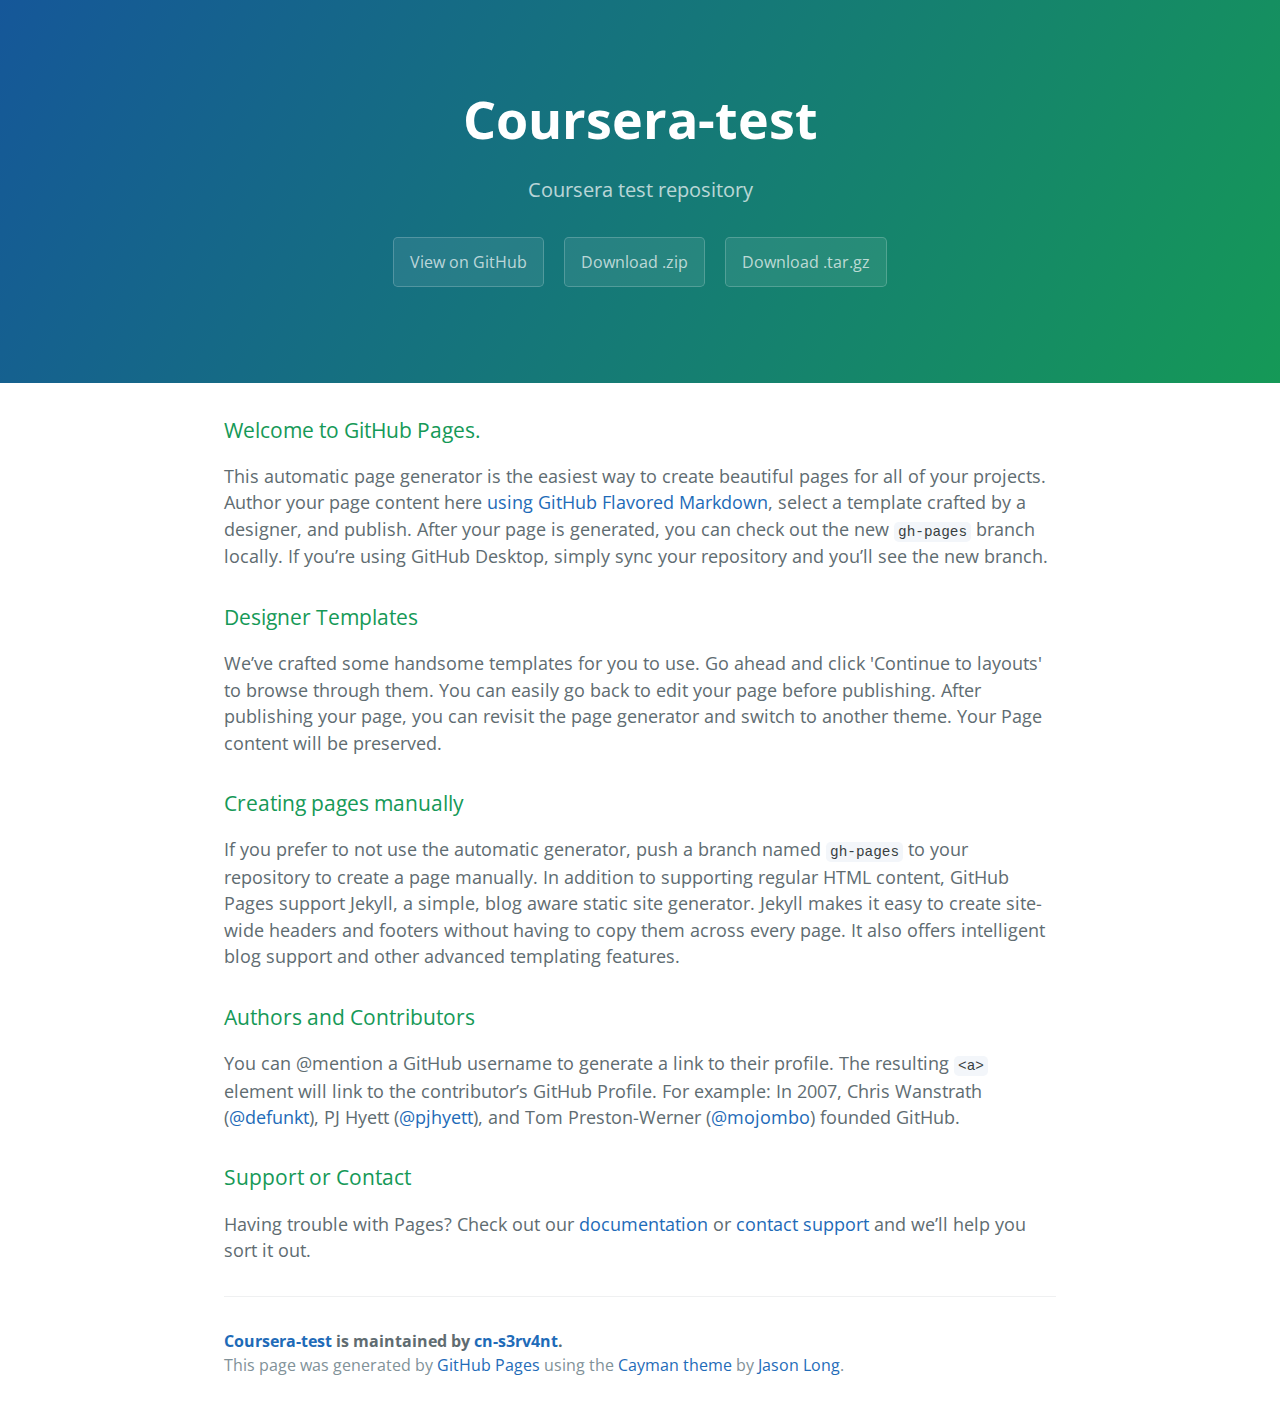
<file: index.html>
<!DOCTYPE html>
<html lang="en-us">
  <head>
    <meta charset="UTF-8">
    <title>Coursera-test by cn-s3rv4nt</title>
    <meta name="viewport" content="width=device-width, initial-scale=1">
    <link rel="stylesheet" type="text/css" href="stylesheets/normalize.css" media="screen">
    <link href='https://fonts.googleapis.com/css?family=Open+Sans:400,700' rel='stylesheet' type='text/css'>
    <link rel="stylesheet" type="text/css" href="stylesheets/stylesheet.css" media="screen">
    <link rel="stylesheet" type="text/css" href="stylesheets/github-light.css" media="screen">
  </head>
  <body>
    <section class="page-header">
      <h1 class="project-name">Coursera-test</h1>
      <h2 class="project-tagline">Coursera test repository</h2>
      <a href="https://github.com/cn-s3rv4nt/coursera-test" class="btn">View on GitHub</a>
      <a href="https://github.com/cn-s3rv4nt/coursera-test/zipball/master" class="btn">Download .zip</a>
      <a href="https://github.com/cn-s3rv4nt/coursera-test/tarball/master" class="btn">Download .tar.gz</a>
    </section>

    <section class="main-content">
      <h3>
<a id="welcome-to-github-pages" class="anchor" href="#welcome-to-github-pages" aria-hidden="true"><span aria-hidden="true" class="octicon octicon-link"></span></a>Welcome to GitHub Pages.</h3>

<p>This automatic page generator is the easiest way to create beautiful pages for all of your projects. Author your page content here <a href="https://guides.github.com/features/mastering-markdown/">using GitHub Flavored Markdown</a>, select a template crafted by a designer, and publish. After your page is generated, you can check out the new <code>gh-pages</code> branch locally. If you’re using GitHub Desktop, simply sync your repository and you’ll see the new branch.</p>

<h3>
<a id="designer-templates" class="anchor" href="#designer-templates" aria-hidden="true"><span aria-hidden="true" class="octicon octicon-link"></span></a>Designer Templates</h3>

<p>We’ve crafted some handsome templates for you to use. Go ahead and click 'Continue to layouts' to browse through them. You can easily go back to edit your page before publishing. After publishing your page, you can revisit the page generator and switch to another theme. Your Page content will be preserved.</p>

<h3>
<a id="creating-pages-manually" class="anchor" href="#creating-pages-manually" aria-hidden="true"><span aria-hidden="true" class="octicon octicon-link"></span></a>Creating pages manually</h3>

<p>If you prefer to not use the automatic generator, push a branch named <code>gh-pages</code> to your repository to create a page manually. In addition to supporting regular HTML content, GitHub Pages support Jekyll, a simple, blog aware static site generator. Jekyll makes it easy to create site-wide headers and footers without having to copy them across every page. It also offers intelligent blog support and other advanced templating features.</p>

<h3>
<a id="authors-and-contributors" class="anchor" href="#authors-and-contributors" aria-hidden="true"><span aria-hidden="true" class="octicon octicon-link"></span></a>Authors and Contributors</h3>

<p>You can @mention a GitHub username to generate a link to their profile. The resulting <code>&lt;a&gt;</code> element will link to the contributor’s GitHub Profile. For example: In 2007, Chris Wanstrath (<a href="https://github.com/defunkt" class="user-mention">@defunkt</a>), PJ Hyett (<a href="https://github.com/pjhyett" class="user-mention">@pjhyett</a>), and Tom Preston-Werner (<a href="https://github.com/mojombo" class="user-mention">@mojombo</a>) founded GitHub.</p>

<h3>
<a id="support-or-contact" class="anchor" href="#support-or-contact" aria-hidden="true"><span aria-hidden="true" class="octicon octicon-link"></span></a>Support or Contact</h3>

<p>Having trouble with Pages? Check out our <a href="https://help.github.com/pages">documentation</a> or <a href="https://github.com/contact">contact support</a> and we’ll help you sort it out.</p>

      <footer class="site-footer">
        <span class="site-footer-owner"><a href="https://github.com/cn-s3rv4nt/coursera-test">Coursera-test</a> is maintained by <a href="https://github.com/cn-s3rv4nt">cn-s3rv4nt</a>.</span>

        <span class="site-footer-credits">This page was generated by <a href="https://pages.github.com">GitHub Pages</a> using the <a href="https://github.com/jasonlong/cayman-theme">Cayman theme</a> by <a href="https://twitter.com/jasonlong">Jason Long</a>.</span>
      </footer>

    </section>

  
  </body>
</html>
</file>
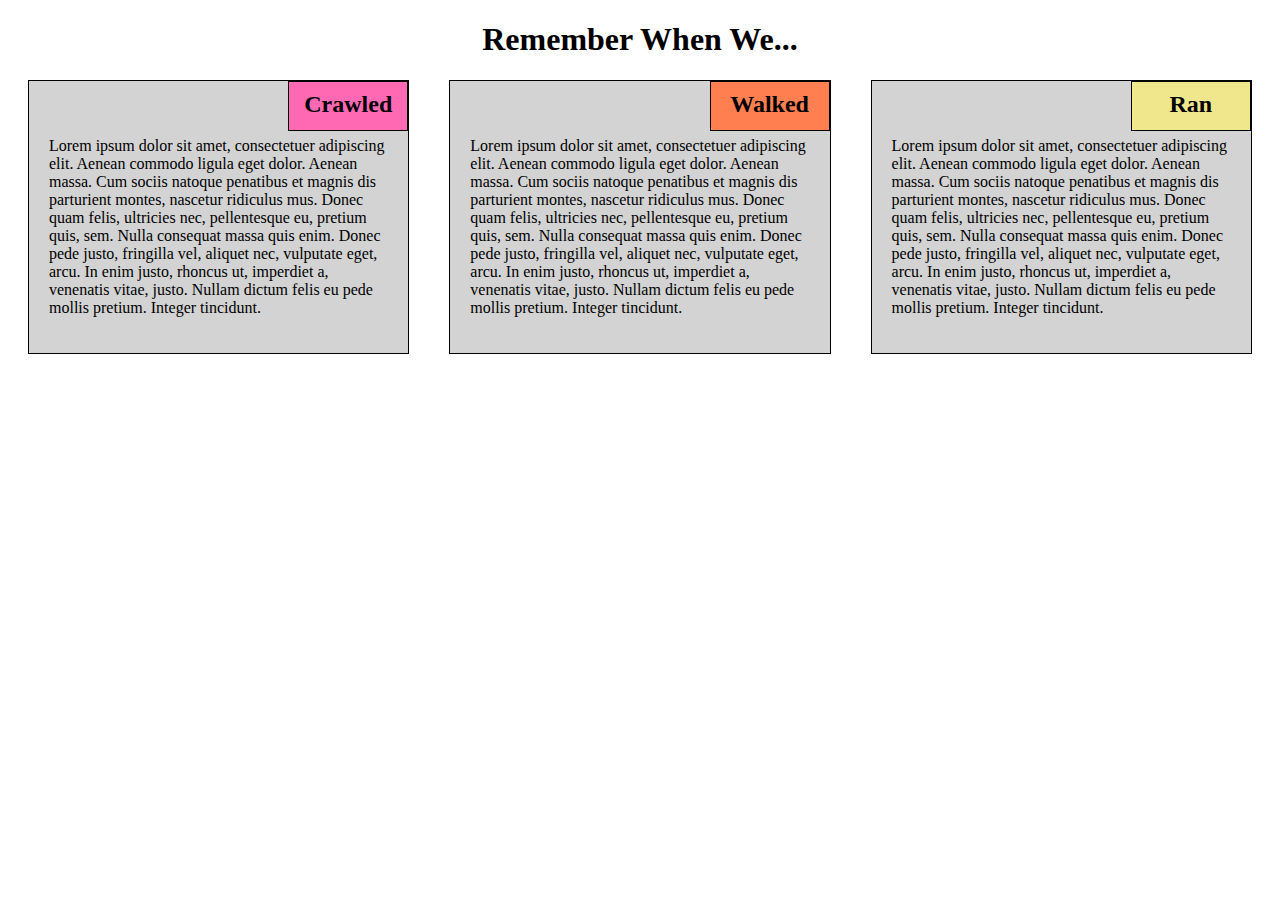
<file: mod2_solution/index.html>
<!DOCTYPE html>
<html>
<head>
	<meta charset="UTF-8">
	<meta name="viewport" content="width=device-width, initial-scale=1">
	<title>ModuleTwo</title>
	<link rel="stylesheet" href="CSS/style.css">
</head>
<body>
<h1>Remember When We...</h1>


<div class="row">

	<div class="col-lg-4 col-md-6"><div class="section"><h2 class="crawl">Crawled</h2><p>Lorem ipsum dolor sit amet, consectetuer adipiscing elit. Aenean commodo ligula eget dolor. Aenean massa. Cum sociis natoque penatibus et magnis dis parturient montes, nascetur ridiculus mus. Donec quam felis, ultricies nec, pellentesque eu, pretium quis, sem. Nulla consequat massa quis enim. Donec pede justo, fringilla vel, aliquet nec, vulputate eget, arcu. In enim justo, rhoncus ut, imperdiet a, venenatis vitae, justo. Nullam dictum felis eu pede mollis pretium. Integer tincidunt.  </p></div></div>

	<div class="col-lg-4 col-md-6"><div class="section"><h2 class="walk">Walked</h2><p>Lorem ipsum dolor sit amet, consectetuer adipiscing elit. Aenean commodo ligula eget dolor. Aenean massa. Cum sociis natoque penatibus et magnis dis parturient montes, nascetur ridiculus mus. Donec quam felis, ultricies nec, pellentesque eu, pretium quis, sem. Nulla consequat massa quis enim. Donec pede justo, fringilla vel, aliquet nec, vulputate eget, arcu. In enim justo, rhoncus ut, imperdiet a, venenatis vitae, justo. Nullam dictum felis eu pede mollis pretium. Integer tincidunt.</p></div></div>

	<div class="col-lg-4 col-md-12"><div class="section"><h2 class="ran">Ran</h2><p>Lorem ipsum dolor sit amet, consectetuer adipiscing elit. Aenean commodo ligula eget dolor. Aenean massa. Cum sociis natoque penatibus et magnis dis parturient montes, nascetur ridiculus mus. Donec quam felis, ultricies nec, pellentesque eu, pretium quis, sem. Nulla consequat massa quis enim. Donec pede justo, fringilla vel, aliquet nec, vulputate eget, arcu. In enim justo, rhoncus ut, imperdiet a, venenatis vitae, justo. Nullam dictum felis eu pede mollis pretium. Integer tincidunt.</p></div></div>

</div>

</body>
</html>
</file>
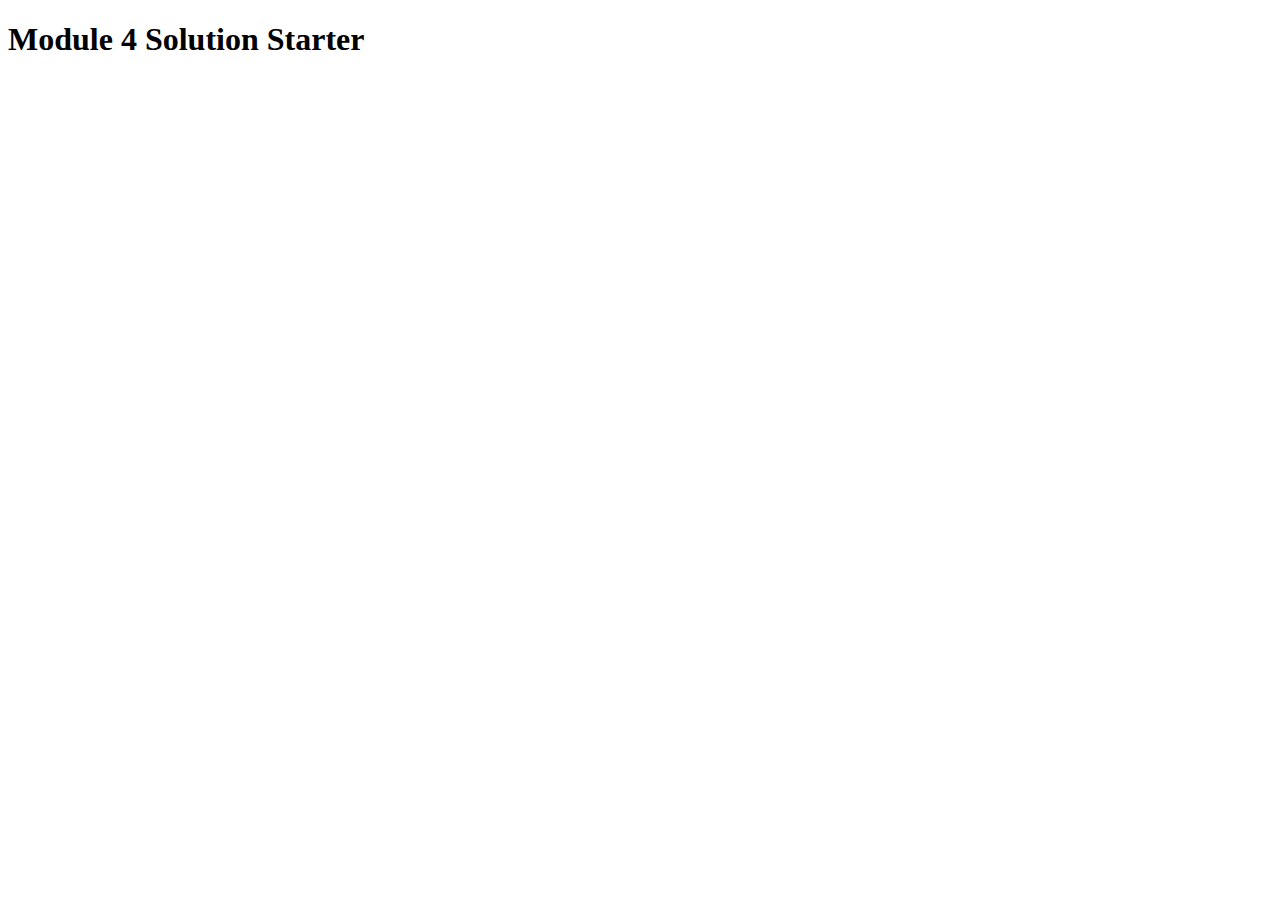
<file: mod4_solution/index.html>
<!DOCTYPE html>
<html>
<head>
  <meta charset="utf-8">
  <title>Module 4 Solution Starter</title>
  <script src="SpeakHello.js"></script>
  <script src="SpeakGoodBye.js"></script>
  <script src="script.js"></script>
</head>
<body>
  <h1>Module 4 Solution Starter</h1>
</body>
</html>
</file>
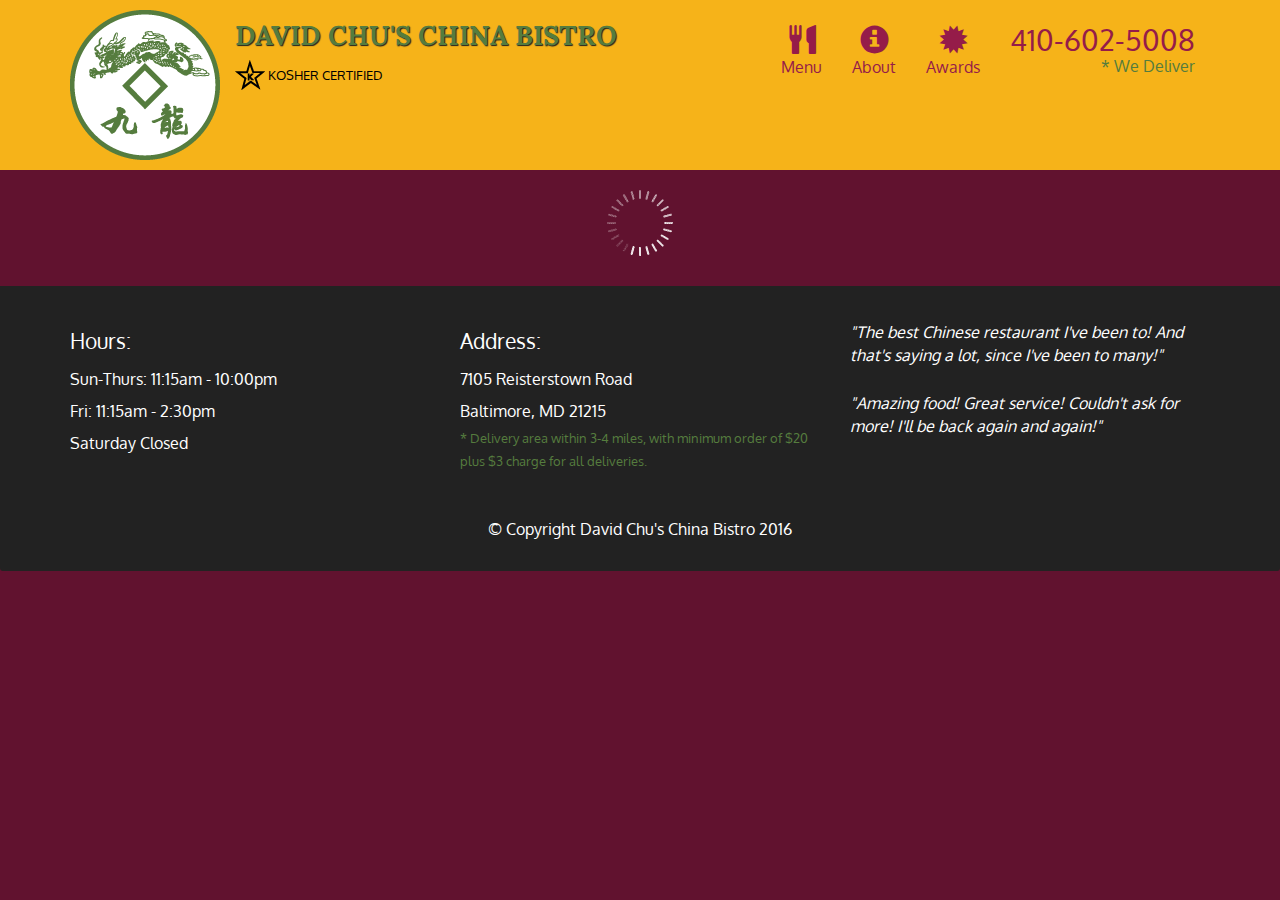
<file: mod5_solution/index.html>
<!doctype html>
<html lang="en">
  <head>
    <meta charset="utf-8">
    <meta http-equiv="X-UA-Compatible" content="IE=edge">
    <meta name="viewport" content="width=device-width, initial-scale=1">
    <title>David Chu's China Bistro</title>
    <link rel="stylesheet" href="css/bootstrap.min.css">
    <link rel="stylesheet" href="css/styles.css">
    <link href='https://fonts.googleapis.com/css?family=Oxygen:400,300,700' rel='stylesheet' type='text/css'>
    <link href='https://fonts.googleapis.com/css?family=Lora' rel='stylesheet' type='text/css'>
  </head>
<body>
  <header>
    <nav id="header-nav" class="navbar navbar-default">
      <div class="container">
        <div class="navbar-header">
          <a href="index.html" class="pull-left visible-md visible-lg">
            <div id="logo-img" alt="Logo image"></div>
          </a>

          <div class="navbar-brand">
            <a href="index.html"><h1>David Chu's China Bistro</h1></a>
            <p>
              <img src="images/star-k-logo.png" alt="Kosher certification">
              <span>Kosher Certified</span>
            </p>
          </div>

          <button id="navbarToggle" type="button" class="navbar-toggle collapsed" data-toggle="collapse" data-target="#collapsable-nav" aria-expanded="false">
            <span class="sr-only">Toggle navigation</span>
            <span class="icon-bar"></span>
            <span class="icon-bar"></span>
            <span class="icon-bar"></span>
          </button>
        </div>
        
        <div id="collapsable-nav" class="collapse navbar-collapse">
           <ul id="nav-list" class="nav navbar-nav navbar-right">
            <li id="navHomeButton" class="visible-xs active">
              <a href="index.html">
                <span class="glyphicon glyphicon-home"></span> Home</a>
            </li>
            <li id="navMenuButton">
              <a href="#" onclick="$dc.loadMenuCategories();">
                <span class="glyphicon glyphicon-cutlery"></span><br class="hidden-xs"> Menu</a>
            </li>
            <li>
              <a href="#">
                <span class="glyphicon glyphicon-info-sign"></span><br class="hidden-xs"> About</a>
            </li>
            <li>
              <a href="#">
                <span class="glyphicon glyphicon-certificate"></span><br class="hidden-xs"> Awards</a>
            </li>
            <li id="phone" class="hidden-xs">
              <a href="tel:410-602-5008">
                <span>410-602-5008</span></a><div>* We Deliver</div>
            </li>
          </ul><!-- #nav-list -->
        </div><!-- .collapse .navbar-collapse -->
      </div><!-- .container -->
    </nav><!-- #header-nav -->
  </header>

  <div id="call-btn" class="visible-xs">
    <a class="btn" href="tel:410-602-5008">
    <span class="glyphicon glyphicon-earphone"></span>
    410-602-5008
    </a>
  </div>
  <div id="xs-deliver" class="text-center visible-xs">* We Deliver</div>

  <div id="main-content" class="container"></div>

  <footer class="panel-footer">
    <div class="container">
      <div class="row">
        <section id="hours" class="col-sm-4">
          <span>Hours:</span><br>
          Sun-Thurs: 11:15am - 10:00pm<br>
          Fri: 11:15am - 2:30pm<br>
          Saturday Closed
          <hr class="visible-xs">
        </section>
        <section id="address" class="col-sm-4">
          <span>Address:</span><br>
          7105 Reisterstown Road<br>
          Baltimore, MD 21215
          <p>* Delivery area within 3-4 miles, with minimum order of $20 plus $3 charge for all deliveries.</p>
          <hr class="visible-xs">
        </section>
        <section id="testimonials" class="col-sm-4">
          <p>"The best Chinese restaurant I've been to! And that's saying a lot, since I've been to many!"</p>
          <p>"Amazing food! Great service! Couldn't ask for more! I'll be back again and again!"</p>
        </section>
      </div>
      <div class="text-center">&copy; Copyright David Chu's China Bistro 2016</div>
    </div>
  </footer>

  <!-- jQuery (Bootstrap JS plugins depend on it) -->
  <script src="js/jquery-2.1.4.min.js"></script>
  <script src="js/bootstrap.min.js"></script>
  <script src="js/ajax-utils.js"></script>
  <script src="js/script.js"></script>
</body>
</html>
</file>
<file: stylesheets/stylesheet.css>
* {
  box-sizing: border-box; }

body {
  padding: 0;
  margin: 0;
  font-family: "Open Sans", "Helvetica Neue", Helvetica, Arial, sans-serif;
  font-size: 16px;
  line-height: 1.5;
  color: #606c71; }

a {
  color: #1e6bb8;
  text-decoration: none; }
  a:hover {
    text-decoration: underline; }

.btn {
  display: inline-block;
  margin-bottom: 1rem;
  color: rgba(255, 255, 255, 0.7);
  background-color: rgba(255, 255, 255, 0.08);
  border-color: rgba(255, 255, 255, 0.2);
  border-style: solid;
  border-width: 1px;
  border-radius: 0.3rem;
  transition: color 0.2s, background-color 0.2s, border-color 0.2s; }
  .btn + .btn {
    margin-left: 1rem; }

.btn:hover {
  color: rgba(255, 255, 255, 0.8);
  text-decoration: none;
  background-color: rgba(255, 255, 255, 0.2);
  border-color: rgba(255, 255, 255, 0.3); }

@media screen and (min-width: 64em) {
  .btn {
    padding: 0.75rem 1rem; } }

@media screen and (min-width: 42em) and (max-width: 64em) {
  .btn {
    padding: 0.6rem 0.9rem;
    font-size: 0.9rem; } }

@media screen and (max-width: 42em) {
  .btn {
    display: block;
    width: 100%;
    padding: 0.75rem;
    font-size: 0.9rem; }
    .btn + .btn {
      margin-top: 1rem;
      margin-left: 0; } }

.page-header {
  color: #fff;
  text-align: center;
  background-color: #159957;
  background-image: linear-gradient(120deg, #155799, #159957); }

@media screen and (min-width: 64em) {
  .page-header {
    padding: 5rem 6rem; } }

@media screen and (min-width: 42em) and (max-width: 64em) {
  .page-header {
    padding: 3rem 4rem; } }

@media screen and (max-width: 42em) {
  .page-header {
    padding: 2rem 1rem; } }

.project-name {
  margin-top: 0;
  margin-bottom: 0.1rem; }

@media screen and (min-width: 64em) {
  .project-name {
    font-size: 3.25rem; } }

@media screen and (min-width: 42em) and (max-width: 64em) {
  .project-name {
    font-size: 2.25rem; } }

@media screen and (max-width: 42em) {
  .project-name {
    font-size: 1.75rem; } }

.project-tagline {
  margin-bottom: 2rem;
  font-weight: normal;
  opacity: 0.7; }

@media screen and (min-width: 64em) {
  .project-tagline {
    font-size: 1.25rem; } }

@media screen and (min-width: 42em) and (max-width: 64em) {
  .project-tagline {
    font-size: 1.15rem; } }

@media screen and (max-width: 42em) {
  .project-tagline {
    font-size: 1rem; } }

.main-content :first-child {
  margin-top: 0; }
.main-content img {
  max-width: 100%; }
.main-content h1, .main-content h2, .main-content h3, .main-content h4, .main-content h5, .main-content h6 {
  margin-top: 2rem;
  margin-bottom: 1rem;
  font-weight: normal;
  color: #159957; }
.main-content p {
  margin-bottom: 1em; }
.main-content code {
  padding: 2px 4px;
  font-family: Consolas, "Liberation Mono", Menlo, Courier, monospace;
  font-size: 0.9rem;
  color: #383e41;
  background-color: #f3f6fa;
  border-radius: 0.3rem; }
.main-content pre {
  padding: 0.8rem;
  margin-top: 0;
  margin-bottom: 1rem;
  font: 1rem Consolas, "Liberation Mono", Menlo, Courier, monospace;
  color: #567482;
  word-wrap: normal;
  background-color: #f3f6fa;
  border: solid 1px #dce6f0;
  border-radius: 0.3rem; }
  .main-content pre > code {
    padding: 0;
    margin: 0;
    font-size: 0.9rem;
    color: #567482;
    word-break: normal;
    white-space: pre;
    background: transparent;
    border: 0; }
.main-content .highlight {
  margin-bottom: 1rem; }
  .main-content .highlight pre {
    margin-bottom: 0;
    word-break: normal; }
.main-content .highlight pre, .main-content pre {
  padding: 0.8rem;
  overflow: auto;
  font-size: 0.9rem;
  line-height: 1.45;
  border-radius: 0.3rem; }
.main-content pre code, .main-content pre tt {
  display: inline;
  max-width: initial;
  padding: 0;
  margin: 0;
  overflow: initial;
  line-height: inherit;
  word-wrap: normal;
  background-color: transparent;
  border: 0; }
  .main-content pre code:before, .main-content pre code:after, .main-content pre tt:before, .main-content pre tt:after {
    content: normal; }
.main-content ul, .main-content ol {
  margin-top: 0; }
.main-content blockquote {
  padding: 0 1rem;
  margin-left: 0;
  color: #819198;
  border-left: 0.3rem solid #dce6f0; }
  .main-content blockquote > :first-child {
    margin-top: 0; }
  .main-content blockquote > :last-child {
    margin-bottom: 0; }
.main-content table {
  display: block;
  width: 100%;
  overflow: auto;
  word-break: normal;
  word-break: keep-all; }
  .main-content table th {
    font-weight: bold; }
  .main-content table th, .main-content table td {
    padding: 0.5rem 1rem;
    border: 1px solid #e9ebec; }
.main-content dl {
  padding: 0; }
  .main-content dl dt {
    padding: 0;
    margin-top: 1rem;
    font-size: 1rem;
    font-weight: bold; }
  .main-content dl dd {
    padding: 0;
    margin-bottom: 1rem; }
.main-content hr {
  height: 2px;
  padding: 0;
  margin: 1rem 0;
  background-color: #eff0f1;
  border: 0; }

@media screen and (min-width: 64em) {
  .main-content {
    max-width: 64rem;
    padding: 2rem 6rem;
    margin: 0 auto;
    font-size: 1.1rem; } }

@media screen and (min-width: 42em) and (max-width: 64em) {
  .main-content {
    padding: 2rem 4rem;
    font-size: 1.1rem; } }

@media screen and (max-width: 42em) {
  .main-content {
    padding: 2rem 1rem;
    font-size: 1rem; } }

.site-footer {
  padding-top: 2rem;
  margin-top: 2rem;
  border-top: solid 1px #eff0f1; }

.site-footer-owner {
  display: block;
  font-weight: bold; }

.site-footer-credits {
  color: #819198; }

@media screen and (min-width: 64em) {
  .site-footer {
    font-size: 1rem; } }

@media screen and (min-width: 42em) and (max-width: 64em) {
  .site-footer {
    font-size: 1rem; } }

@media screen and (max-width: 42em) {
  .site-footer {
    font-size: 0.9rem; } }
</file>
<file: stylesheets/github-light.css>
/*
The MIT License (MIT)

Copyright (c) 2016 GitHub, Inc.

Permission is hereby granted, free of charge, to any person obtaining a copy
of this software and associated documentation files (the "Software"), to deal
in the Software without restriction, including without limitation the rights
to use, copy, modify, merge, publish, distribute, sublicense, and/or sell
copies of the Software, and to permit persons to whom the Software is
furnished to do so, subject to the following conditions:

The above copyright notice and this permission notice shall be included in all
copies or substantial portions of the Software.

THE SOFTWARE IS PROVIDED "AS IS", WITHOUT WARRANTY OF ANY KIND, EXPRESS OR
IMPLIED, INCLUDING BUT NOT LIMITED TO THE WARRANTIES OF MERCHANTABILITY,
FITNESS FOR A PARTICULAR PURPOSE AND NONINFRINGEMENT. IN NO EVENT SHALL THE
AUTHORS OR COPYRIGHT HOLDERS BE LIABLE FOR ANY CLAIM, DAMAGES OR OTHER
LIABILITY, WHETHER IN AN ACTION OF CONTRACT, TORT OR OTHERWISE, ARISING FROM,
OUT OF OR IN CONNECTION WITH THE SOFTWARE OR THE USE OR OTHER DEALINGS IN THE
SOFTWARE.

*/

.pl-c /* comment */ {
  color: #969896;
}

.pl-c1 /* constant, variable.other.constant, support, meta.property-name, support.constant, support.variable, meta.module-reference, markup.raw, meta.diff.header */,
.pl-s .pl-v /* string variable */ {
  color: #0086b3;
}

.pl-e /* entity */,
.pl-en /* entity.name */ {
  color: #795da3;
}

.pl-smi /* variable.parameter.function, storage.modifier.package, storage.modifier.import, storage.type.java, variable.other */,
.pl-s .pl-s1 /* string source */ {
  color: #333;
}

.pl-ent /* entity.name.tag */ {
  color: #63a35c;
}

.pl-k /* keyword, storage, storage.type */ {
  color: #a71d5d;
}

.pl-s /* string */,
.pl-pds /* punctuation.definition.string, string.regexp.character-class */,
.pl-s .pl-pse .pl-s1 /* string punctuation.section.embedded source */,
.pl-sr /* string.regexp */,
.pl-sr .pl-cce /* string.regexp constant.character.escape */,
.pl-sr .pl-sre /* string.regexp source.ruby.embedded */,
.pl-sr .pl-sra /* string.regexp string.regexp.arbitrary-repitition */ {
  color: #183691;
}

.pl-v /* variable */ {
  color: #ed6a43;
}

.pl-id /* invalid.deprecated */ {
  color: #b52a1d;
}

.pl-ii /* invalid.illegal */ {
  color: #f8f8f8;
  background-color: #b52a1d;
}

.pl-sr .pl-cce /* string.regexp constant.character.escape */ {
  font-weight: bold;
  color: #63a35c;
}

.pl-ml /* markup.list */ {
  color: #693a17;
}

.pl-mh /* markup.heading */,
.pl-mh .pl-en /* markup.heading entity.name */,
.pl-ms /* meta.separator */ {
  font-weight: bold;
  color: #1d3e81;
}

.pl-mq /* markup.quote */ {
  color: #008080;
}

.pl-mi /* markup.italic */ {
  font-style: italic;
  color: #333;
}

.pl-mb /* markup.bold */ {
  font-weight: bold;
  color: #333;
}

.pl-md /* markup.deleted, meta.diff.header.from-file */ {
  color: #bd2c00;
  background-color: #ffecec;
}

.pl-mi1 /* markup.inserted, meta.diff.header.to-file */ {
  color: #55a532;
  background-color: #eaffea;
}

.pl-mdr /* meta.diff.range */ {
  font-weight: bold;
  color: #795da3;
}

.pl-mo /* meta.output */ {
  color: #1d3e81;
}
</file>
<file: mod2_solution/CSS/style.css>
* {
	box-sizing:border-box;
}

h1 {
	text-align:center;

}

h2 {
	padding:2.5% 0;
	text-align:center;

}

.crawl {
	border:1px solid black;
	width:120px;
	height:50px;
	position:absolute;
	top:-20px;
	right:0px;
	background-color:#FF69B4;


}

.walk {
	border:1px solid black;
	width:120px;
	height:50px;
	position:absolute;
	top:-20px;
	right:0px;
	background-color:#FF7F50;

}

.ran {
	border:1px solid black;
	width:120px;
	height:50px;
	position:absolute;
	top:-20px;
	right:0px;
	background-color:#F0E68C;

}

.section {
	position:relative;
	border:1px solid black;
	width:auto;
	height:auto;
	background-color:#d3d3d3;
	margin-left:20px;
	margin-right:20px;
	margin-bottom:40px;
	color:black;
	padding:20px;
	padding-top:40px;

}

.row {
	width:100%;

}

@media (min-width:992px) {
.col-lg-1, .col-lg-2, .col-lg-3, .col-lg-4, .col-lg-5, .col-lg-6, .col-lg-7, .col-lg-8, .col-lg-9, .col-lg-10, .col-lg-11, .col-lg-12 {
    float: left;

  }
  .col-lg-1 {
    width: 8.33%;
  }
  .col-lg-2 {
    width: 16.66%;
  }
  .col-lg-3 {
    width: 25%;
  }
  .col-lg-4 {
    width: 33.33%;
  }
  .col-lg-5 {
    width: 41.66%;
  }
  .col-lg-6 {
    width: 50%;
  }
  .col-lg-7 {
    width: 58.33%;
  }
  .col-lg-8 {
    width: 66.66%;
  }
  .col-lg-9 {
    width: 74.99%;
  }
  .col-lg-10 {
    width: 83.33%;
  }
  .col-lg-11 {
    width: 91.66%;
  }
  .col-lg-12 {
    width: 100%;
  }
}

@media (min-width:768px) and (max-width:991px) {
 .col-md-1, .col-md-2, .col-md-3, .col-md-4, .col-md-5, .col-md-6, .col-md-7, .col-md-8, .col-md-9, .col-md-10, .col-md-11, .col-md-12 {
    float: left;


  }
  .col-md-1 {
    width: 8.33%;
  }
  .col-md-2 {
    width: 16.66%;
  }
  .col-md-3 {
    width: 25%;
  }
  .col-md-4 {
    width: 33.33%;
  }
  .col-md-5 {
    width: 41.66%;
  }
  .col-md-6 {
    width: 50%;
  }
  .col-md-7 {
    width: 58.33%;
  }
  .col-md-8 {
    width: 66.66%;
  }
  .col-md-9 {
    width: 74.99%;
  }
  .col-md-10 {
    width: 83.33%;
  }
  .col-md-11 {
    width: 91.66%;
  }
  .col-md-12 {
    width: 100%;
  }
}
</file>
<file: mod5_solution/css/styles.css>
body {
  font-size: 16px;
  color: #fff;
  background-color: #61122f;
  font-family: 'Oxygen', sans-serif;
}

/** HEADER **/
#header-nav {
  background-color: #f6b319;
  border-radius: 0;
  border: 0;
}

#logo-img {
  background: url('../images/restaurant-logo_large.png') no-repeat;
  width: 150px;
  height: 150px;
  margin: 10px 15px 10px 0;
}

.navbar-brand {
  padding-top: 25px;
}
.navbar-brand h1 { /* Restaurant name */
  font-family: 'Lora', serif;
  color: #557c3e;
  font-size: 1.5em;
  text-transform: uppercase;
  font-weight: bold;
  text-shadow: 1px 1px 1px #222;
  margin-top: 0;
  margin-bottom: 0;
  line-height: .75;
}
.navbar-brand a:hover, .navbar-brand a:focus {
  text-decoration: none;
}
.navbar-brand p { /* Kosher cert */
  color: #000;
  text-transform: uppercase;
  font-size: .7em;
  margin-top: 15px;
}
.navbar-brand p span { /* Star-K */
  vertical-align: middle;
}

#nav-list {
  margin-top: 10px;
}
#nav-list a {
  color: #951C49;
  text-align: center;
}
#nav-list a:hover {
  background: #E7E7E7;
}
#nav-list a span {
  font-size: 1.8em;
}

#phone {
  margin-top: 5px;
}
#phone a { /* Phone number */
  text-align: right;
  padding-bottom: 0;
}
#phone div { /* We Deliver */
  color: #557c3e;
  text-align: right;
  padding-right: 15px;
}

.navbar-header button.navbar-toggle, .navbar-header .icon-bar {
  border: 1px solid #61122f;
}
.navbar-header button.navbar-toggle {
  clear: both;
  margin-top: -30px;
}
/* END HEADER */

/* FOOTER */
.panel-footer {
  margin-top: 30px;
  padding-top: 35px;
  padding-bottom: 30px;
  background-color: #222;
  border-top: 0;
}
.panel-footer div.row {
  margin-bottom: 35px;
}
#hours, #address {
  line-height: 2;
}
#hours > span, #address > span {
  font-size: 1.3em;
}
#address p {
  color: #557c3e;
  font-size: .8em;
  line-height: 1.8;
}
#testimonials {
  font-style: italic;
}
#testimonials p:nth-child(2) {
  margin-top: 25px;
}
/* END FOOTER */



/* HOME PAGE */
.container .jumbotron {
  box-shadow: 0 0 50px #3F0C1F;
  border: 2px solid #3F0C1F;
}

#menu-tile, #specials-tile, #map-tile {
  height: 250px;
  width: 100%;
  margin-bottom: 15px;
  position: relative;
  border: 2px solid #3F0C1F;
  overflow: hidden;
}
#menu-tile:hover, #specials-tile:hover, #map-tile:hover {
  box-shadow: 0 1px 5px 1px #cccccc;
}
#menu-tile {
  background: url('../images/menu-tile.jpg') no-repeat;
  background-position: center;
}
#specials-tile {
  background: url('../images/specials-tile.jpg') no-repeat;
  background-position: center;
}
#menu-tile span, #specials-tile span, #map-tile span {
  position: absolute;
  bottom: 0;
  right: 0;
  width: 100%;
  text-align: center;
  font-size: 1.6em;
  text-transform: uppercase;
  background-color: #000;
  color: #fff;
  opacity: .8;
}
/* END HOME PAGE */

/* MENU CATEGORIES PAGE */
.category-tile { 
  position: relative;
  border: 2px solid #3F0C1F;
  overflow: hidden;
  width: 200px;
  height: 200px;
  margin: 0 auto 15px;
}
.category-tile span {
  position: absolute;
  bottom: 0;
  right: 0;
  width: 100%;
  text-align: center;
  font-size: 1.2em;
  text-transform: uppercase;
  background-color: #000;
  color: #fff;
  opacity: .8;
}
.category-tile:hover {
  box-shadow: 0 1px 5px 1px #cccccc;
}

#menu-categories-title + div {
  margin-bottom: 50px;
}
/* END MENU CATEGORIES PAGE */

/* SINGLE CATEGORY PAGE */
.menu-item-tile {
  margin-bottom: 25px;
}
.menu-item-tile hr {
  width: 80%;
}
.menu-item-tile .menu-item-price {
  font-size: 1.1em;
  text-align: right;
  margin-top: -15px;
  margin-right: -15px;
}
.menu-item-tile .menu-item-price span {
  font-size: .6em;
}
.menu-item-photo {
  position: relative;
  border: 2px solid #3F0C1F; 
  overflow: hidden;
  padding: 0;
  margin-right: -15px;
  margin-left: auto;
  margin-bottom: 20px;
  max-width: 250px;
}
.menu-item-photo div {
  position: absolute;
  bottom: 0;
  right: 0;
  width: 80px;
  background-color: #557c3e;
  text-align: center;
}
.menu-item-description {
  padding-right: 30px;
}
h3.menu-item-title {
  margin: 0 0 10px;
}
.menu-item-details {
  font-size: .9em;
  font-style: italic;
}
/* END SINGLE CATEGORY PAGE */


/********** Large devices only **********/
@media (min-width: 1200px) {
  .container .jumbotron {
    background: url('../images/jumbotron_1200.jpg') no-repeat;
    height: 675px;
  }
}

/********** Medium devices only **********/
@media (min-width: 992px) and (max-width: 1199px) {
  /* Header */
  #logo-img {
    background: url('../images/restaurant-logo_medium.png') no-repeat;
    width: 100px;
    height: 100px;
    margin: 5px 5px 5px 0;
  }
  /* End Header */

  /* Home Page */
  .container .jumbotron {
    background: url('../images/jumbotron_992.jpg') no-repeat;
    height: 558px;
  }
  /* End Home Page */
}

/********** Small devices only **********/
@media (min-width: 768px) and (max-width: 991px) {
  /* Home Page */
  .container .jumbotron {
    background: url('../images/jumbotron_768.jpg') no-repeat;
    height: 432px;
  }
  /* End Home Page */
}

/********** Extra small devices only **********/
@media (max-width: 767px) {
  /* Header */
  .navbar-brand {
    padding-top: 10px;
    height: 80px;
  }
  .navbar-brand h1 { /* Restaurant name */
    padding-top: 10px;
    font-size: 5vw; /* 1vw = 1% of viewport width */
  }
  .navbar-brand p { /* Kosher cert */
    font-size: .6em;
    margin-top: 12px;
  }
  .navbar-brand p img { /* Star-K */
    height: 20px;
  }

  #collapsable-nav a { /* Collapsed nav menu text */
    font-size: 1.2em;
  }
  #collapsable-nav a span { /* Collapsed nav menu glyph */
    font-size: 1em;
    margin-right: 5px;
  }

  #call-btn > a {
    font-size: 1.5em;
    display: block;
    margin: 0 20px;
    padding: 10px;
    border: 2px solid #fff;
    background-color: #f6b319;
    color: #951c49;
  }
  #xs-deliver {
    margin-top: 5px;
    font-size: .7em;
    letter-spacing: .1em;
    text-transform: uppercase;
  }
  /* End Header */

  /* Footer */
  .panel-footer section {
    margin-bottom: 30px;
    text-align: center;
  }
  .panel-footer section:nth-child(3) {
    margin-bottom: 0; /* margin already exists on the whole row */
  }
  .panel-footer section hr {
    width: 50%;
  }
  /* End Footer */

  /* Home Page */
  .container .jumbotron {
    margin-top: 30px;
    padding: 0;
  }
  #menu-tile, #specials-tile {
    width: 360px;
    margin: 0 auto 15px;
  }

  .menu-item-photo {
    margin-right: auto;
  }
  .menu-item-tile .menu-item-price {
    text-align: center;
  }
  .menu-item-description {
    text-align: center;;
  }
}


/********** Super extra small devices Only :-) (e.g., iPhone 4) **********/
@media (max-width: 479px) {
  /* Header */
  .navbar-brand h1 { /* Restaurant name */
    padding-top: 5px;
    font-size: 6vw;
  }
  /* End Header */
  
  /* Home page */
  #menu-tile, #specials-tile {
    width: 280px;
    margin: 0 auto 15px;
  }

  .col-xxs-12 {
    position: relative;
    min-height: 1px;
    padding-right: 15px;
    padding-left: 15px;
    float: left;
    width: 100%;
  }
}
</file>
